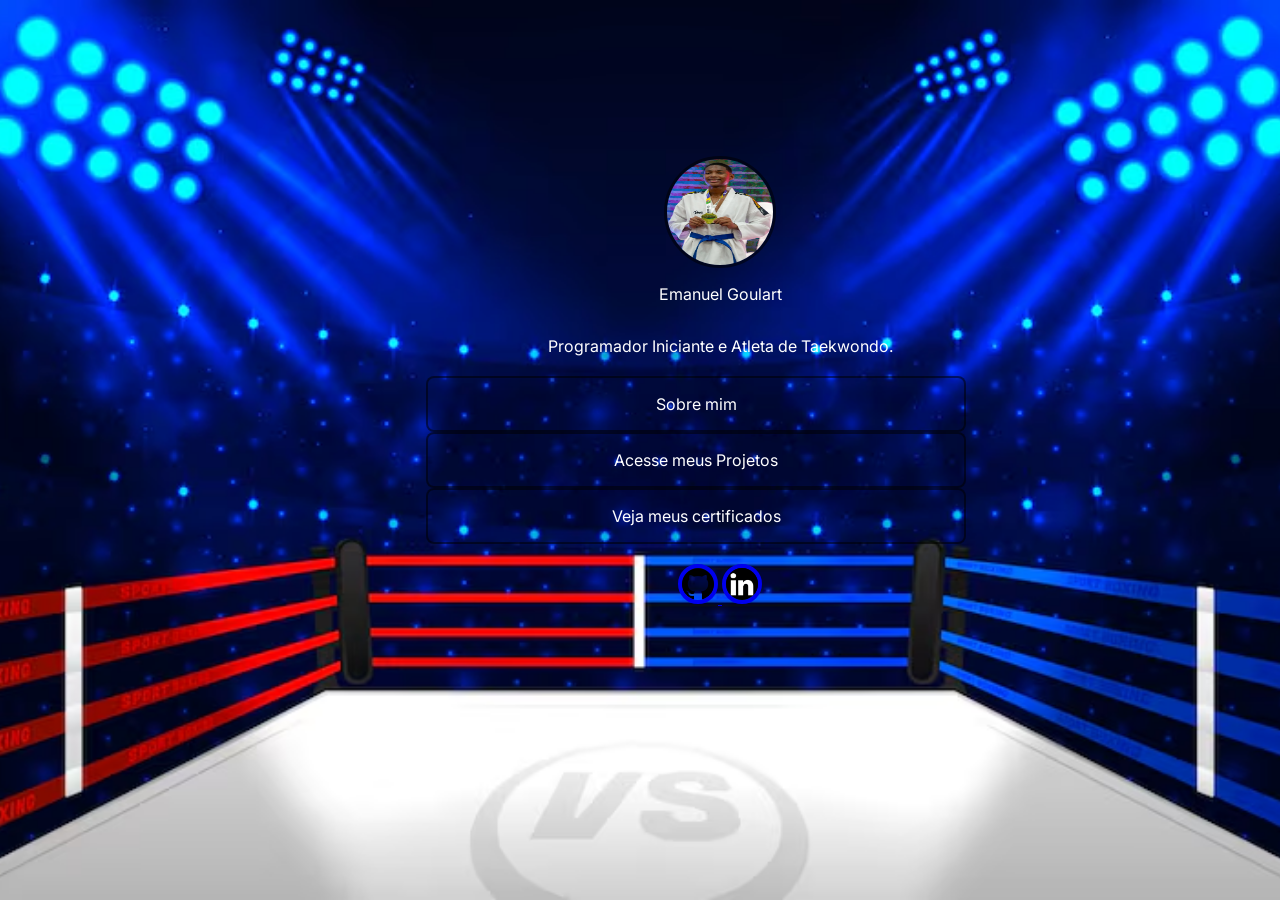
<file: DESAFIO/index.html>
<!DOCTYPE html>
<html lang="en">
<head>
    <meta charset="UTF-8">
    <meta name="viewport" content="width=device-width, initial-scale=1.0">
    <title>Portfólio do Emanuel</title>
    <link rel="stylesheet" href="style.css">
</head>
<body>
<div class="container">
    <div class="box">
            <img src="assets/perfil.jpg">
            <p> Emanuel Goulart </p>
            <p class="description"> Programador Iniciante e Atleta de Taekwondo. </p>
    </div>
    <div id="001">
        <a href="sobremim.html" class="botao-link"> Sobre mim </a>
         <a href="projetos.html" class="botao-link"> Acesse meus Projetos </a>
          <a href="certificados.html" class="botao-link"> Veja meus certificados</a>
</div>
    <div class="other-box">
<a href="https://github.com/emanuelgoularth-lab/Trilhas" target="_blank" class="direct"> <img src="assets/git.png" alt="Github"> </a>
<a href="https://www.linkedin.com/in/emanuel-goulart-081869445/" target="_blank" class="direct"> <img src="assets/linkedin.png" alt="Linkedin"> </a>
    </div>
</div>
</body>
</html>
</file>
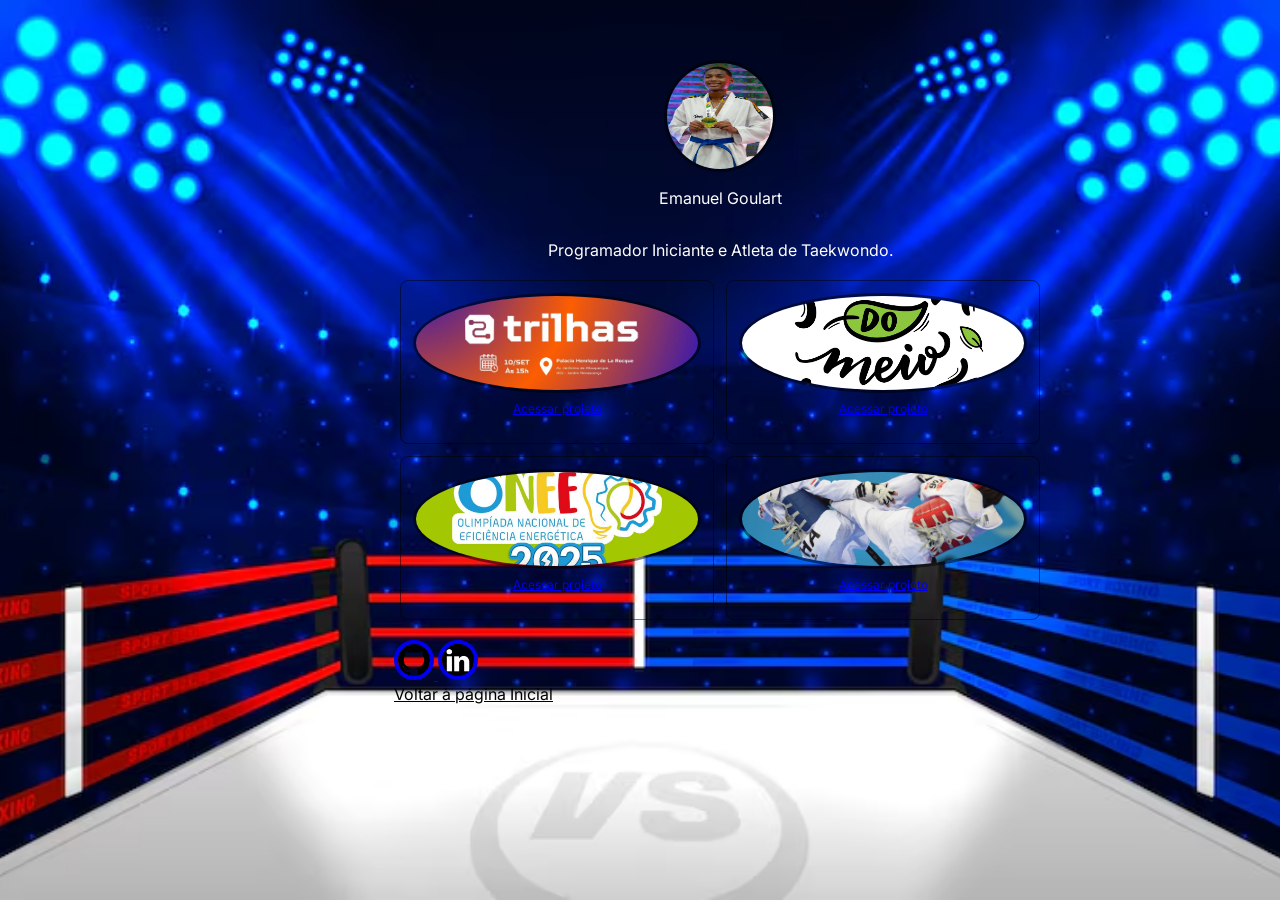
<file: DESAFIO/certificados.html>
<!DOCTYPE html>
<html lang="en">
<head>
    <meta charset="UTF-8">
    <meta name="viewport" content="width=device-width, initial-scale=1.0">
    <title>Certificados</title>
    <link rel="stylesheet" href="style.css">
</head>
<body>
<div class="container">
    <div class="box">
            <img src="assets/perfil.jpg">
            <p> Emanuel Goulart </p>
            <p class="description"> Programador Iniciante e Atleta de Taekwondo. </p>
    </div>
  <div class="projetos">
        <div class="window">

            <div class="partw">
            <img src="assets/trilhas.jpg" alt="Trilhas" class="iwin">
            <a href="archives/MagnaTrilhas.pdf" target="_blank" class="acsp"> Acessar projeto </a>
            </div>

            <div class="partw">
            <img src="assets/SemanaMA.png" alt="Semana Meio Ambiente" class="iwin">
            <a href="archives/SemanaMA.pdf" target="_blank" class="acsp"> Acessar projeto </a>
            </div>

            <div class="partw">
            <img src="assets/onee.jpg" alt="ONEE" class="iwin">
            <a href="archives/CertificadoONEE.PDF" target="_blank" class="acsp"> Acessar projeto </a>
            </div>

             <div class="partw">
            <img src="assets/tkd.jpg" alt="Projeto C" class="iwin">
            <a href="archives/certificadocbtkd.png" target="_blank" class="acsp"> Acessar projeto </a>
            </div>

        </div>

        <div class="other-box">
<a href="https://github.com/emanuelgoularth-lab/Trilhas" target="_blank" class="direct"> <img src="assets/git.png" alt="Github"> </a>
<a href="https://www.linkedin.com/in/emanuel-goulart-081869445/" target="_blank" class="direct"> <img src="assets/linkedin.png" alt="Linkedin"> </a>
    </div>

     <a href="index.html" class="voltar"> Voltar à página Inicial</a>

    </div>
</body>
</html>
</file>
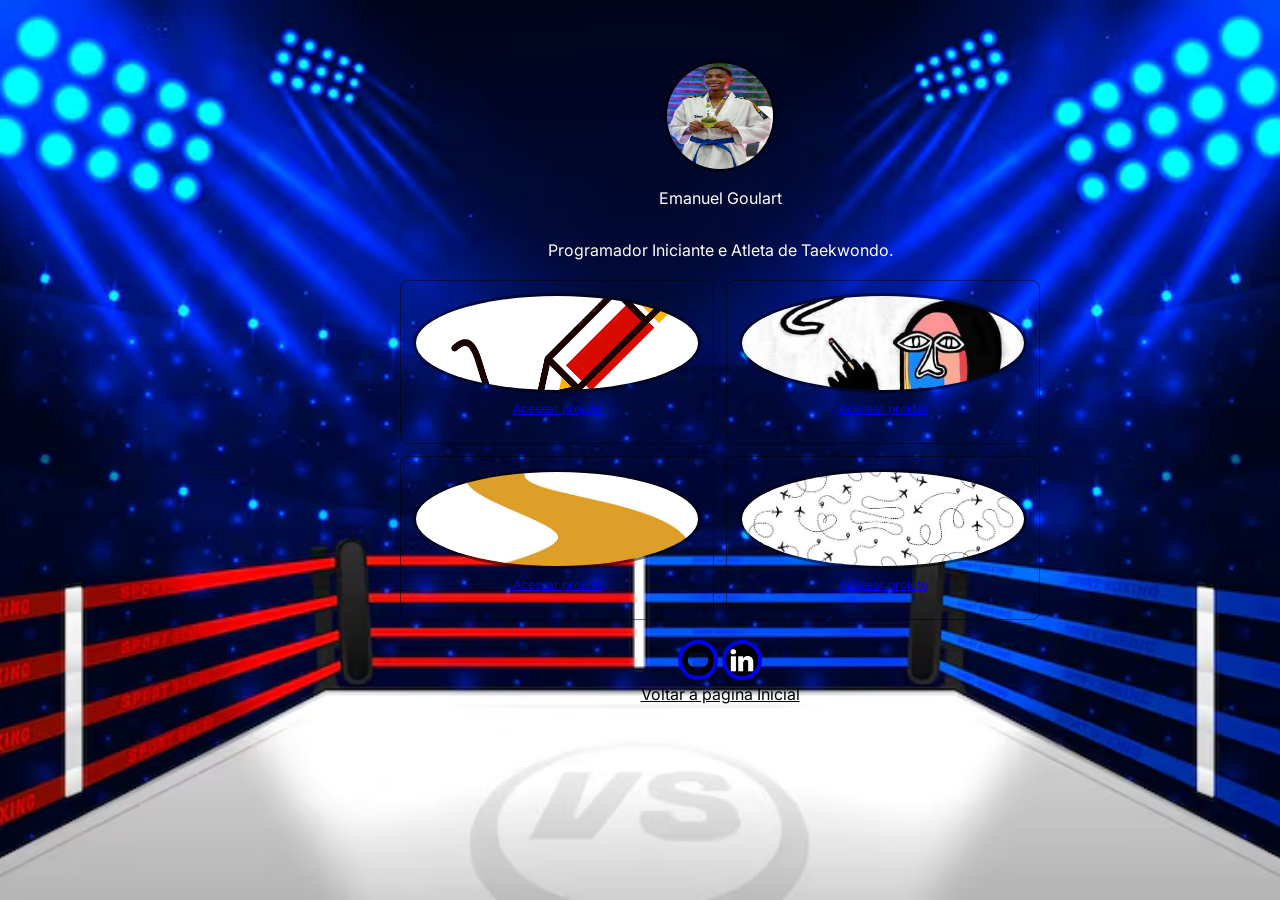
<file: DESAFIO/projetos.html>
<!DOCTYPE html>
<html lang="en">
<head>

    <meta charset="UTF-8">
    <meta name="viewport" content="width=device-width, initial-scale=1.0">
    <title>Projetos</title>
    <link rel="stylesheet" href="style.css">

</head>
<body>
    <div class="container">

    <div class="box">
            <img src="assets/perfil.jpg">
            <p> Emanuel Goulart </p>
            <p class="description"> Programador Iniciante e Atleta de Taekwondo. </p>
    </div>
    <div class="projetos">
        <div class="window">

            <div class="partw">
            <img src="assets/cronica.png" alt="Crônica" class="iwin">
            <a href="https://docs.google.com/document/d/1yMbyOAjZWqgyRhwVmpivRuN7kjSBQ8kUDX0CUB60Dig/edit?usp=sharing" target="_blank" class="acsp"> Acessar projeto </a>
            </div>

            <div class="partw">
            <img src="assets/arte.jfif" alt="Arte" class="iwin">
            <a href="https://drive.google.com/drive/folders/1loEaYgTVQy2R1zg0Wl-ogM68VUGeLNN3?usp=sharing" target="_blank" class="acsp"> Acessar projeto </a>
            </div>

            <div class="partw">
            <img src="assets/trilha.jpg" alt="Rep. Github" class="iwin">
            <a href="https://github.com/emanuelgoularth-lab/Trilhas" target="_blank" class="acsp"> Acessar projeto </a>
            </div>

            <div class="partw">
            <img src="assets/sistema voos.jpg" alt="Projeto C" class="iwin">
            <a href="https://github.com/emanuelgoularth-lab/Coding-C/tree/main" target="_blank" class="acsp"> Acessar projeto </a>
            </div>
        </div>

        
        
</div>

    <div class="other-box">
<a href="https://github.com/emanuelgoularth-lab/Trilhas" target="_blank" class="direct"> <img src="assets/git.png" alt="Github"> </a>
<a href="https://www.linkedin.com/in/emanuel-goulart-081869445/" target="_blank" class="direct"> <img src="assets/linkedin.png" alt="Linkedin"> </a>
    </div>

     <a href="index.html" class="voltar"> Voltar à página Inicial</a>
</div>
    
</body>
</html>
</file>
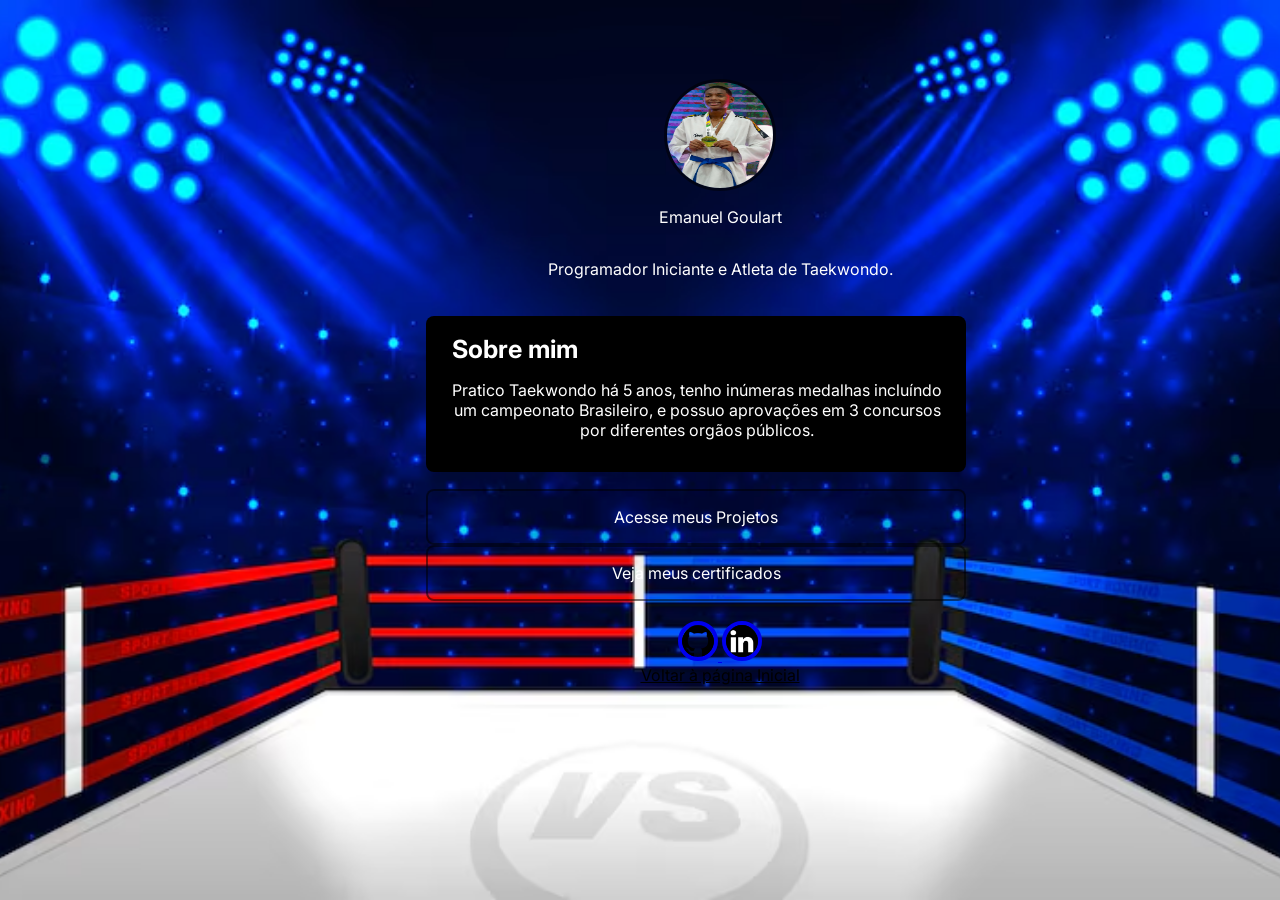
<file: DESAFIO/sobremim.html>
<!DOCTYPE html>
<html lang="en">
<head>
    <meta charset="UTF-8">
    <meta name="viewport" content="width=device-width, initial-scale=1.0">
    <link rel="stylesheet" href="style.css">
    <title>Sobre mim</title>
</head>
<body>

<div class="container">
    <div class="box">
            <img src="assets/perfil.jpg">
            <p> Emanuel Goulart </p>
            <p class="description"> Programador Iniciante e Atleta de Taekwondo. </p>
    </div>

     <div id="001">
        <h1> Sobre mim 
            <p class="sobremim"> Pratico Taekwondo há 5 anos, tenho inúmeras medalhas incluíndo um campeonato Brasileiro, e possuo aprovações em 3 concursos por diferentes orgãos públicos.</p>
        </h1>
        
         <a href="projetos.html" class="botao-link"> Acesse meus Projetos </a>
          <a href="certificados.html" class="botao-link"> Veja meus certificados</a>
     </div>

       <div class="other-box">
        <a href="https://github.com/emanuelgoularth-lab/Trilhas" target="_blank" class="direct"> <img src="assets/git.png" alt="Github"> </a>
        <a href="https://www.linkedin.com/in/emanuel-goulart-081869445/" target="_blank" class="direct"> <img src="assets/linkedin.png" alt="Linkedin"> </a>
    </div>
        <a href="index.html" class="voltar"> Voltar à página Inicial</a>
</div>
      
</body>
</html>
</file>
<file: DESAFIO/style.css>
@import url('https://fonts.googleapis.com/css2?family=Inter:ital,opsz,wght@0,14..32,100..900;1,14..32,100..900&display=swap');
  *{
box-sizing: border-box;
padding: 0px;
    }
   body {
        min-height: 100vh; 
        background-image: url('assets/fundo.avif'); 
        background-size: cover;                  
        background-position: center;             
        background-repeat: no-repeat;            
        background-attachment: fixed;            
        margin: 0; 
    }
 .container{
        display: flex;
        flex-direction: column;
        align-items: center;
        justify-content: center;
        width: 588px;
        height: 560px;
        position: relative;
        top: 100px;
        left: 426px;
    }
 .box{
    display: flex;
    flex-direction: column;
    align-items: center;
    justify-content: center;
    padding: 24px;
    width: 588px;
    height: 224px;
 }
img
{
    height: 112px;
    width: 112px; 
    border: 3px #00000080 solid;
    border-radius: 50%;
}
p{
    text-align: center;
    font-family: Inter, monospace;
    width: 181px;
    height: 24px;
    font-size: 16px;
    font-weight: 400;
    color:rgb(255, 255, 255);
}
.description{
    text-align: center;
    font-family: Inter, monospace;
    width: 348px;
    height: 24px;
    font-size: 16px;
    font-weight: 400;
    color:rgb(255, 255, 255);
}
#001{
    display: flex;
    flex-direction: row;
    align-items: center;
    justify-content: center;
    position: relative;
    left: 100px;
    padding: 24px;
    gap: 16px;
    width: 588px;
    height: 260px;
}
.botao-link{
    display: inline-block;
    text-decoration: none; 
    font-family: Inter, monospace;
    font-weight: 500px;
    font-style: medium;
    text-align: center;
    width: 540px;
    height: 56px;
    border: 2px #00000080 solid;
    border-radius: 8px;
    padding: 16px 24px 16px 24px;
    background-color: #0000000D;
    color: white;
    text-decoration: none;
    transition: background 0.3s;
    gap: 8px;
}
.botao-link:hover {
    background-color: #000000;
    transform:translateY(-8px);
}
.direct img{
    margin-top: 20px;
    border: 4px solid;
    height: 40px;
    width: 40px;
    object-fit: contain;
}
.direct img:hover{
background-color: none;
transform:translateY(-8px);
}



/*parte 2*/

h1{
    text-align: justify;
    font-family: Inter, monospace;
    font-size: 25px;
    color: white;
    width: 540px;
    height: 156px;
    border: 2px #00000080 solid;
    border-radius: 8px;
    padding: 16px 24px 16px 24px;
    background-color: #000000;
}
.sobremim{
    text-align: center;
    font-family: Inter, monospace;
    width: 510px;
    height: 70%;
    position: relative;
    right: 10px;
    font-size: 16px;
    font-weight: 400;
    color:rgb(255, 255, 255);
}
.voltar{
    font-family: Inter, monospace;
    color: black;
    margin: 30 px;
}

/*parte 3*/
.window {
    display: flex;
    flex-direction: row;
    flex-wrap: wrap;
    align-items: center;
    justify-content: center;
    width: 652px;
    gap: 12px;
}

.partw {
    display: flex;
    flex-direction: column;
    align-items: center;
    width: 314px;
    min-height: 164px;
    border: 1px solid #00000080;
    border-radius: 8px;
    padding: 12px;
    gap: 8px;
}

.iwin {
    width: 100%;
    height: 100px;
    object-fit: cover;
}

.acsp {
    display: block;
    font-family: Inter, sans-serif;
    text-align: center;
    font-size: 12px;
}
</file>
